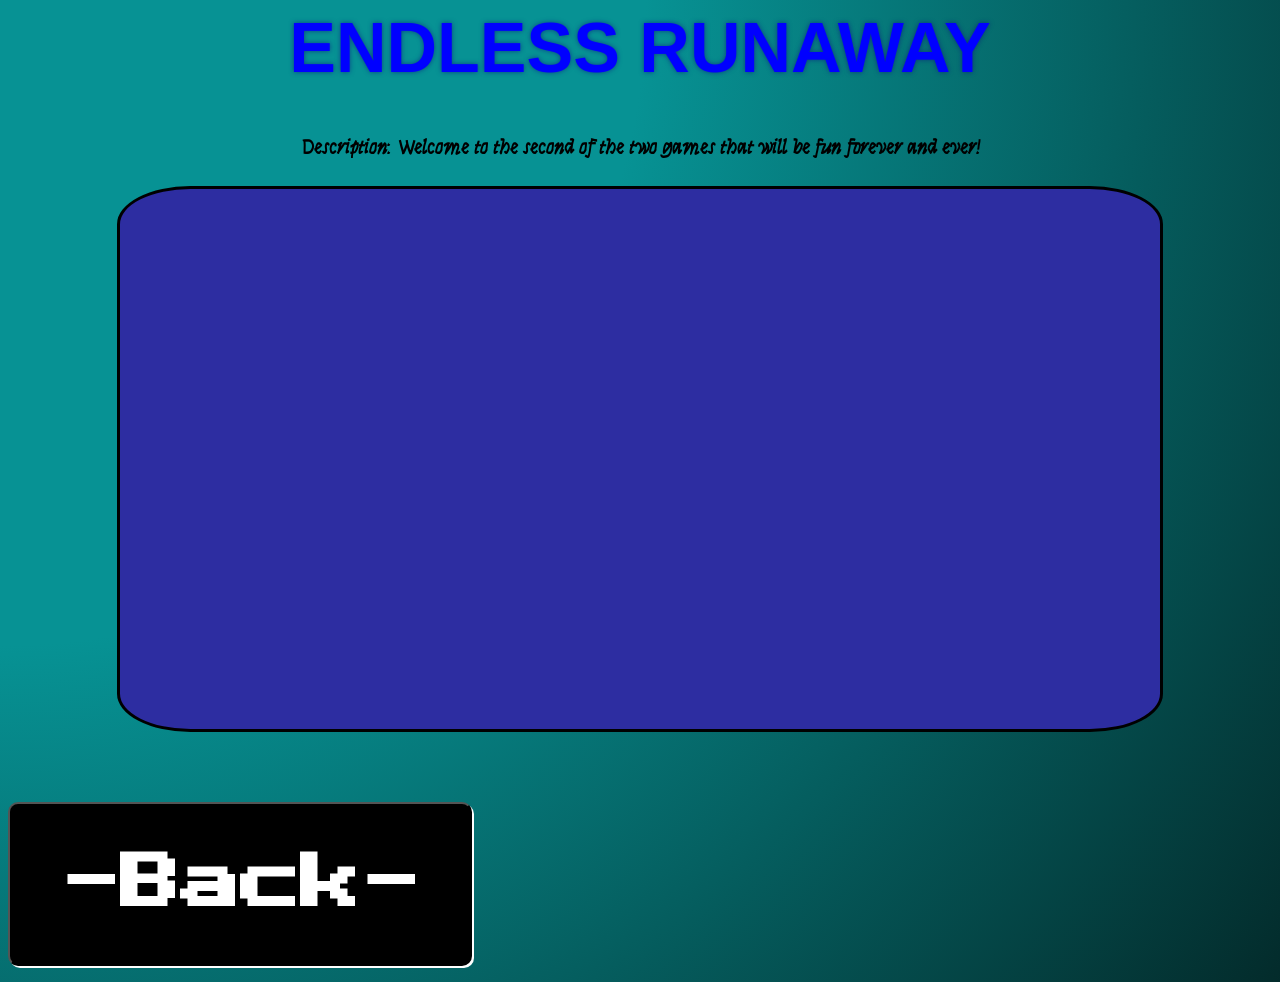
<file: endless.html>
<html>
  <head>
    <title>Endless Runaway</title>
    <meta name="viewport" content="width=device-width,initial-scale=1">
    <link href="endless.css" rel="stylesheet">
  </head>
<style>
@import url('https://fonts.googleapis.com/css2?family=Syne+Tactile&display=swap');
</style>
<style>
@import url('https://fonts.googleapis.com/css2?family=Press+Start+2P&display=swap');
</style>
  <body>
    <header>
      <h1 id=title3>ENDLESS RUNAWAY</h1>
      <h4>Description: Welcome to the second of the two games that will be fun forever and ever!</h4>
    </header>
    <main>
      <p></p>
      <form action="./index.html" method="get">
    <button type="submit" id=button3 class=button>-Back-</button>
  </form>
    </main>
  </body>
</html>
</file>
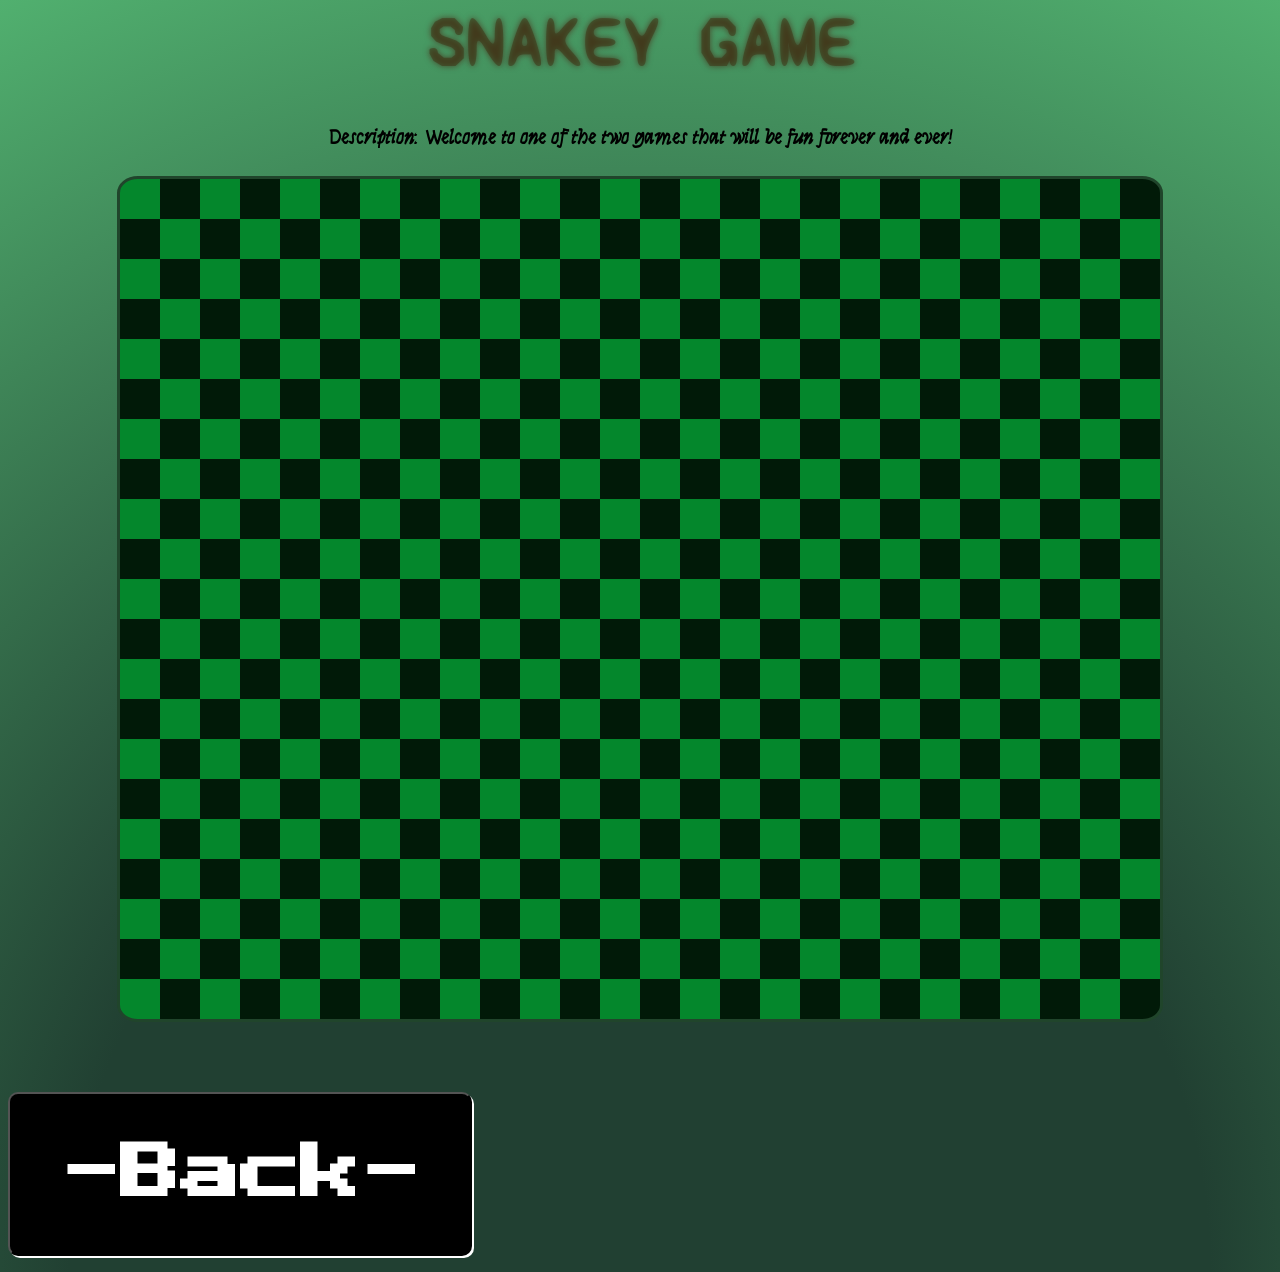
<file: snake.html>
<html>
  <head>
    <title>Snakey Game</title>
    <meta name="viewport" content="width=device-width,initial-scale=1">
    <link href="snakey.css" rel="stylesheet">
  </head>
<style>
@import url('https://fonts.googleapis.com/css2?family=Syne+Mono&display=swap');
</style>
<style>
@import url('https://fonts.googleapis.com/css2?family=Syne+Tactile&display=swap');
</style>
<style>
@import url('https://fonts.googleapis.com/css2?family=Press+Start+2P&display=swap');
</style>
  <body>
    <header>
      <h1 id=title2>SNAKEY GAME</h1>
      <h4>Description: Welcome to one of the two games that will be fun forever and ever!</h4>
    </header>
    <main>
      <p></p>
      <form action="./index.html" method="get">
    <button type="submit" id=button3 class=button>-Back-</button>
  </form>
    </main>
  </body>
</html>
</file>
<file: endless.css>
.syne-tactile-regular {
  font-family: "Syne Tactile", system-ui;
  font-weight: 400;
  font-style: normal;
}
body {
  background: radial-gradient(circle at top left, #079294 40%, #032b2b 100%);
}
#title3 {
  color: blue;
  font-size: 70px;
  font-family: Papyrus, sans-serif, serif;
  text-shadow: 0px 0px 5px rgba(12, 12, 125, 0.60);
  transition: font-size 0.2s ease;
}
h4 {
  font-size: 20px;
  font-family: "Syne Tactile", sans-serif, serif;
}
p {
  height: 400px;
  width: 900px;
  border: 3px solid #000000;
  background-color: #2d2da1;
  border-radius: 7%;
  text-align: center;
  padding: 70px;
  margin: auto auto 70px;
  transition: height 0.2s ease, width 0.2s ease;
}
#button3 {
  color: white;
  font-weight: bold;
  font-size: 40px;
  background: black;
  padding: 50px;
  border-radius: 10px;
  font-family: "Press Start 2P", sans-serif, serif;
  box-shadow: 2px 2px;
  transition: color 0.4s, transform 0.1s, box-shadow 0.5s, text-shadow 0.4s, font-size 0.2s;
}
#button3:hover {
    color: grey;
    text-shadow: 0px 0px 8px grey;
    box-shadow: 5px 5px;
  }
#button3:active {
    transform: translateY(5px) translateX(5px);
    box-shadow: none;
    transition: box-shadow 0.075s, transform 0.1s;
  }
#title3, h4 {
  display: flex;
  flex-direction: column;
  align-items: center;
  justify-content: center;
}
@media (min-width: 320px) {
  #title3 {
    font-size: 20px;
  }
  h4 {
  font-size: 20px;
  }
  h4 {
  font-size: 10px;
  }
  p {
  height: 20px;
  width: 100px;
  }
   #button3 {
    font-size: 20px;
  }
}
@media (min-width: 375px) {
  #title3 {
    font-size: 25px;
  }
  h4 {
  font-size: 12px;
  }
  p {
  height: 55px;
  width: 200px;
  }
  #button3 {
    font-size: 25px;
}
}
@media (min-width: 425px) {
  #title3 {
    font-size: 30px;
  }
  h4 {
  font-size: 14px;
  }
  p {
  height: 100px;
  width: 340px;
  }
  #button3 {
    font-size: 35px;
  }
}
@media (min-width: 768px) {
  #title3 {
    font-size: 56px;
  }
  h4 {
  font-size: 17px;
  }
  p {
  height: 260px;
  width: 670px;
  }
  #button3 {
    font-size: 45px;
  }
}
@media (min-width: 1024px) {
  #title3 {
    font-size: 70px;
  }
  h4 {
  font-size: 20px;
  }
  p {
  height: 400px;
  width: 900px;
  }
  #button3 {
    font-size: 60px;
  }
}
</file>
<file: snakey.css>
.syne-mono-regular {
  font-family: "Syne Mono", monospace;
  font-weight: 400;
  font-style: normal;
}
.syne-tactile-regular {
  font-family: "Syne Tactile", system-ui;
  font-weight: 400;
  font-style: normal;
}
p {
  height: 700px;
  width: auto;
  max-width: 900px;
  border: 3px solid #20452b;
  background-color: #04872c;
  border-radius: 2%;
  text-align: center;
  padding: 70px;
  margin: auto auto 70px;
  background-image: conic-gradient(
    #011a08 0deg 90deg,
    transparent 90deg 180deg,
    #011a08 180deg 270deg, 
    transparent 270deg 360deg
  );
  background-size: 80px 80px; 
  background-position: 0 0, 0 20px, 20px -20px, -20px 0px;
  transition: height 0.2s ease, max-width 0.2s ease;
}
#button3 {
  color: white;
  font-weight: bold;
  font-size: 40px;
  background: black;
  padding: 50px;
  border-radius: 10px;
  font-family: "Press Start 2P", sans-serif, serif;
  box-shadow: 2px 2px;
  transition: color 0.4s, transform 0.1s, box-shadow 0.5s, text-shadow 0.4s, font-size 0.2s;
}
#button3:hover {
    color: grey;
    text-shadow: 0px 0px 8px grey;
    box-shadow: 5px 5px;
  }
#button3:active {
    transform: translateY(5px) translateX(5px);
    box-shadow: none;
    transition: box-shadow 0.075s, transform 0.1s;
  }
body {
  background: radial-gradient(circle at bottom center, #214032 40%, #51b06f 100%);
}
#title2 {
  color: rgba(59, 48, 15, 0.5);
  font-size: 70px;
  line-height: 1;
  font-family: "Syne Mono", sans-serif, serif;
  text-shadow: 0px 0px 6px rgba(74, 11, 0, 0.60);
  transition: font-size 0.2s ease;
}
h4 {
  font-size: 20px;
  font-family: "Syne Tactile", sans-serif, serif;
}
#title2, h4 {
  display: flex;
  flex-direction: column;
  align-items: center;
  justify-content: center;
}
@media (min-width: 320px) {
  #title2 {
    font-size: 20px;
  }
  h4 {
  font-size: 20px;
  }
  h4 {
  font-size: 10px;
  }
  p {
  height: 180px;
  width: auto;
  max-width: 100px;
  }
   #button3 {
    font-size: 20px;
  }
}
@media (min-width: 375px) {
  #title2 {
    font-size: 33px;
  }
  h4 {
  font-size: 12px;
  }
  p {
  height: 260px;
  width: auto;
  max-width: 220px;
  }
  #button3 {
    font-size: 25px;
}
}
@media (min-width: 425px) {
  #title2 {
    font-size: 45px;
  }
  h4 {
  font-size: 14px;
  }
  p {
  height: 380px;
  width: auto;
  max-width: 380px;
  }
  #button3 {
    font-size: 35px;
  }
}
@media (min-width: 610px) {
  #title2 {
    font-size: 45px;
  }
  h4 {
  font-size: 14px;
  }
  p {
  height: 420px;
  width: auto;
  max-width: 500px;
  }
  #button3 {
    font-size: 35px;
  }
}
@media (min-width: 768px) {
  #title2 {
    font-size: 58px;
  }
  h4 {
  font-size: 17px;
  }
  p {
  height: 540px;
  width: auto;
  max-width: 700px;
  }
  #button3 {
    font-size: 45px;
  }
}
@media (min-width: 1024px) {
  #title2 {
    font-size: 70px;
  }
  h4 {
  font-size: 20px;
  }
  p {
  height: 700px;
  width: auto;
  max-width: 900px;
  }
  #button3 {
    font-size: 60px;
  }
}
</file>
